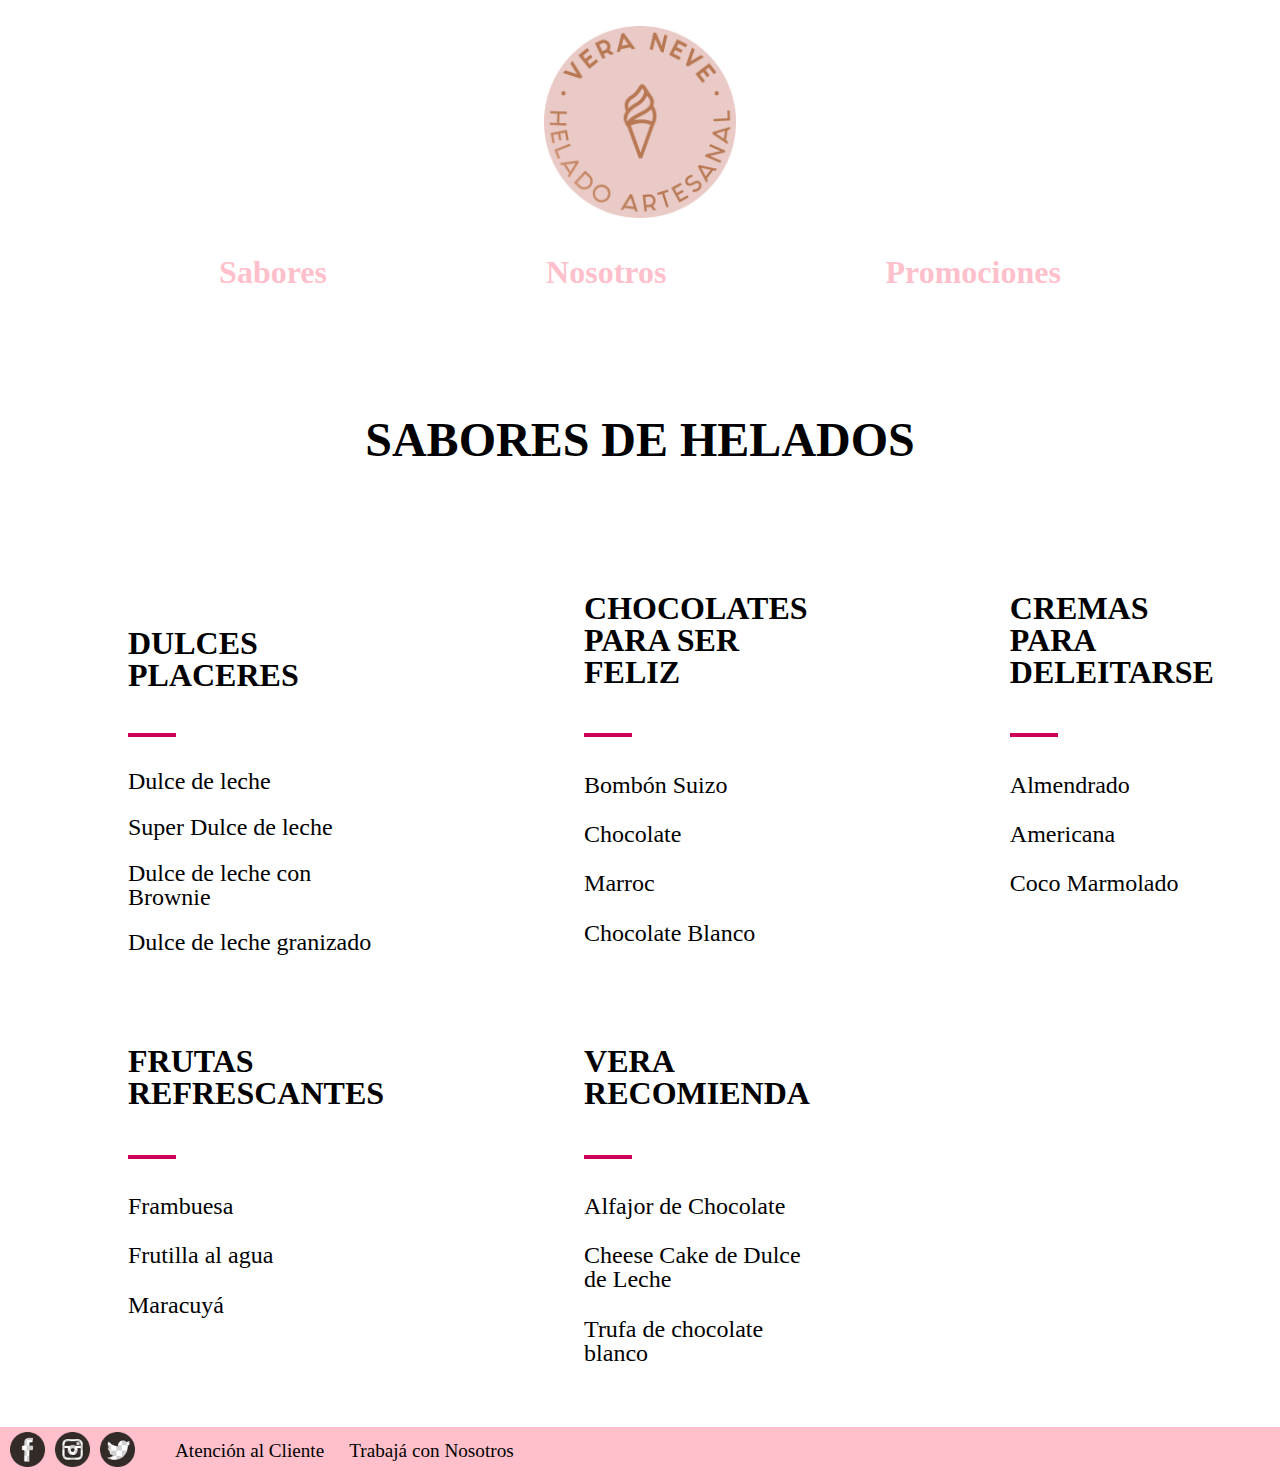
<file: index.html>
<!DOCTYPE html>
<html lang="en">
<head>
    <meta charset="UTF-8">
    <meta name="viewport" content="width=device-width, initial-scale=1.0">
    <title>Heladería Vera</title>
    <link rel="shortcut icon" href="./img/logo.png" type="image/x-icon">
    <link rel="stylesheet" href="./css/style.css">
</head>
<body>
    
<header>
    <div class="header__logo">
        <a href="./index.html"><img src="./img/logo.png" alt="Logo"></a>
    </div>
    <nav class="header__menu">
        <ul>
            <li><a href="index.html">Sabores</a></li>
            <li><a href="./pages/nosotros.html">Nosotros</a></li>
            <li><a href="./pages/promociones.html">Promociones</a></li>
        </ul>
    </nav>
</header>

<section id="section__inicio">
    <div class="section__titulo">
        <h1>SABORES DE HELADOS</h1>
    </div>
    <div class="section__lista">
        <ul class="section__lista__lista" id="uno">
            <div>
            <h5>DULCES <br>PLACERES</h5>
            </div>
            <div class="linea"></div>
            <li>Dulce de leche</li>
            <li>Super Dulce de leche</li>
            <li>Dulce de leche con Brownie</li>
            <li>Dulce de leche granizado</li>
        </ul>
        <ul class="section__lista__lista">
            <div>
                <h5>CHOCOLATES<br>PARA SER FELIZ</h5>
            </div>
            <div class="linea"></div>
            <li>Bombón Suizo</li>
            <li>Chocolate</li>
            <li>Marroc</li>
            <li>Chocolate Blanco</li>
        </ul>
        <ul class="section__lista__lista">
            <div>
                <h5>CREMAS<br>PARA DELEITARSE</h5>
            </div>
            <div class="linea"></div>
            <li>Almendrado</li>
            <li>Americana</li>
            <li>Coco Marmolado</li>
        </ul>
        <ul class="section__lista__lista">
            <div>
                <h5>FRUTAS<br>REFRESCANTES</h5>
            </div>
            <div class="linea"></div>
            <li>Frambuesa</li>
            <li>Frutilla al agua</li>
            <li>Maracuyá</li>
        </ul>
        <ul class="section__lista__lista">
            <div>
                <h5>VERA<br>RECOMIENDA</h5>
            </div>
            <div class="linea"></div>
            <li>Alfajor de Chocolate</li>
            <li>Cheese Cake de Dulce de Leche</li>
            <li>Trufa de chocolate blanco</li>
        </ul>
    </div>
</section>

<footer>
    <div class="footer__logo">
        <img src="./img/logo.png" alt="Logo">
    </div>
    <div class="footer__menu">
        <a href="./pages/atencionAlCliente.html">Atención al Cliente</a>
        <a href="./pages/trabajaConNosotros.html">Trabajá con Nosotros</a>
    </div>
    <div class="footer__redes">
        <a href="https:/facebook.com"><img src="./img/facebook.png" alt="Logo Facebook"></a>
        <a href="https:/instagram.com"><img src="./img/instagram.png" alt="Logo Instagram"></a>
        <a href="https:/twitter.com"><img src="./img/twitter.png" alt="Logo Twitter"></a>
    </div>
</footer>














</body>
</html>
</file>
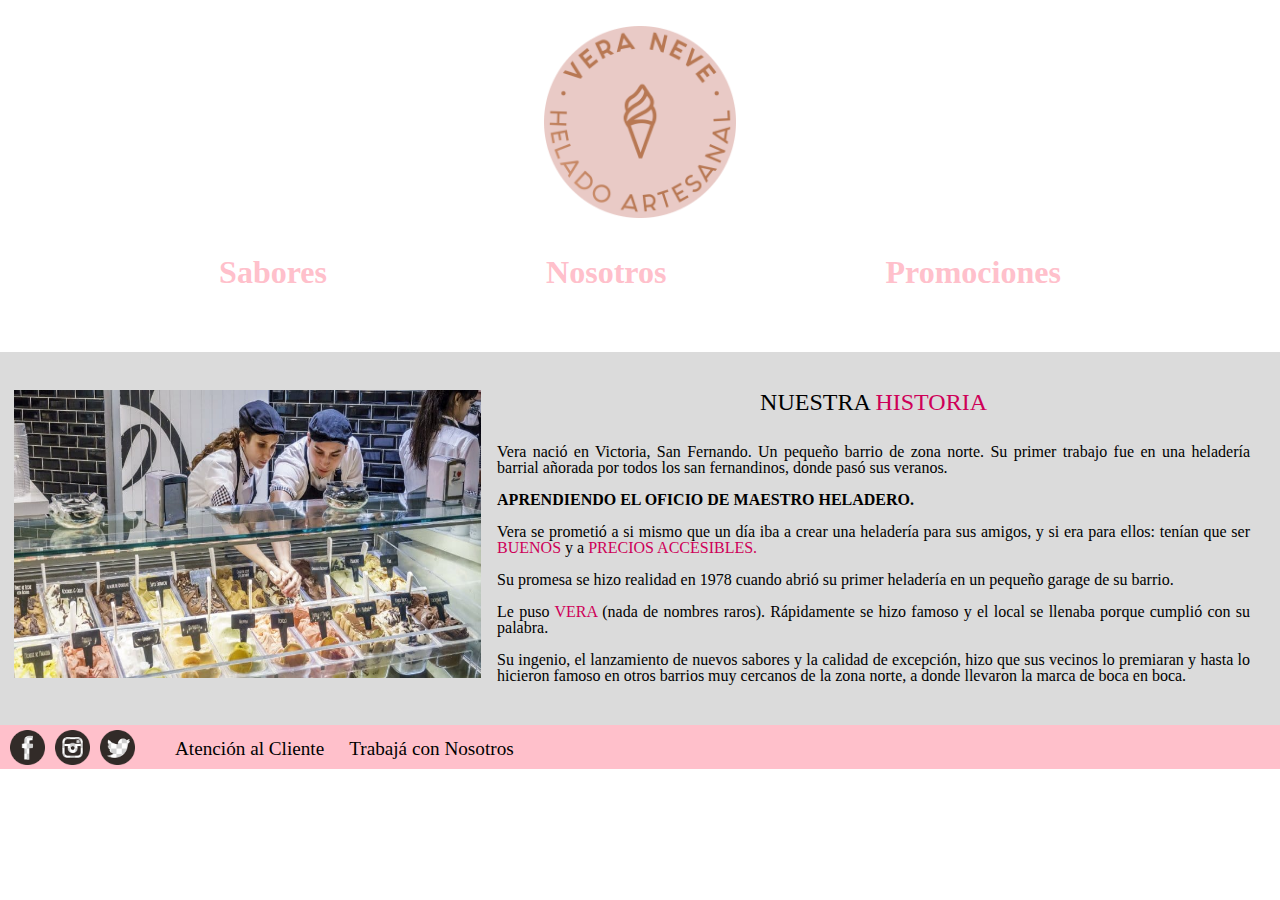
<file: pages/nosotros.html>
<!DOCTYPE html>
<html lang="en">
<head>
    <meta charset="UTF-8">
    <meta name="viewport" content="width=device-width, initial-scale=1.0">
    <title>Heladería Vera</title>
    <link rel="shortcut icon" href="../img/logo.png" type="image/x-icon">
    <link rel="stylesheet" href="../css/style.css">
</head>
<body>
    
<header>
    <div class="header__logo">
        <a href="../index.html"><img src="../img/logo.png" alt="Logo"></a>
    </div>
    <nav class="header__menu__nosotros">
        <ul>
            <li><a href="../index.html">Sabores</a></li>
            <li><a href="../pages/nosotros.html">Nosotros</a></li>
            <li><a href="../pages/promociones.html">Promociones</a></li>
        </ul>
    </nav>
</header>

<section class="section__nosotros">
    <div class="section__local">
        <img src="../img/local.jpg" alt="Local">
    </div>
    <div id="section__historia">
        <div class="section__historia__titulo">
            <h3>
                NUESTRA <span id="historia">HISTORIA</span>
            </h3>
        </div>
        <div class="section__historia__texto">
            <p>
                Vera nació en Victoria, San Fernando. Un pequeño barrio de zona norte.
                Su primer trabajo fue en una heladería barrial añorada por todos los san fernandinos, donde pasó sus veranos. 
                <br><br>
                
                <span id="texto__subtitulo">APRENDIENDO EL OFICIO DE MAESTRO HELADERO.</span>
                <br><br>
                Vera se prometió a si mismo que un día iba a crear una heladería para sus amigos, y si era para ellos: tenían que ser <span id="buenos">BUENOS</span> y a <span id="precios">PRECIOS ACCESIBLES.</span>
                <br> <br>
                Su promesa se hizo realidad en 1978 cuando abrió su primer heladería en un pequeño garage de su barrio.
                <br> <br>
                Le puso <span id="vera">VERA</span> (nada de nombres raros).
                Rápidamente se hizo famoso y el local se llenaba porque cumplió con su palabra.
                <br> <br>
                Su ingenio, el lanzamiento de nuevos sabores y la calidad de excepción, hizo que sus vecinos lo premiaran y hasta lo hicieron famoso en otros barrios muy cercanos de la zona norte, a donde llevaron la marca de boca en boca.
            </p>
        </div>
    </div>
</section>

<footer>
    <div class="footer__logo">
        <img src="../img/logo.png" alt="Logo">
    </div>
    <div class="footer__menu">
        <a href="../pages/atencionAlCliente.html">Atención al Cliente</a>
        <a href="../pages/trabajaConNosotros.html">Trabajá con Nosotros</a>
    </div>
    <div class="footer__redes">
        <a href="https:/facebook.com"><img src="../img/facebook.png" alt="Logo Facebook"></a>
        <a href="https:/instagram.com"><img src="../img/instagram.png" alt="Logo Instagram"></a>
        <a href="https:/twitter.com"><img src="../img/twitter.png" alt="Logo Twitter"></a>
    </div>
</footer>

</body>
</html>
</file>
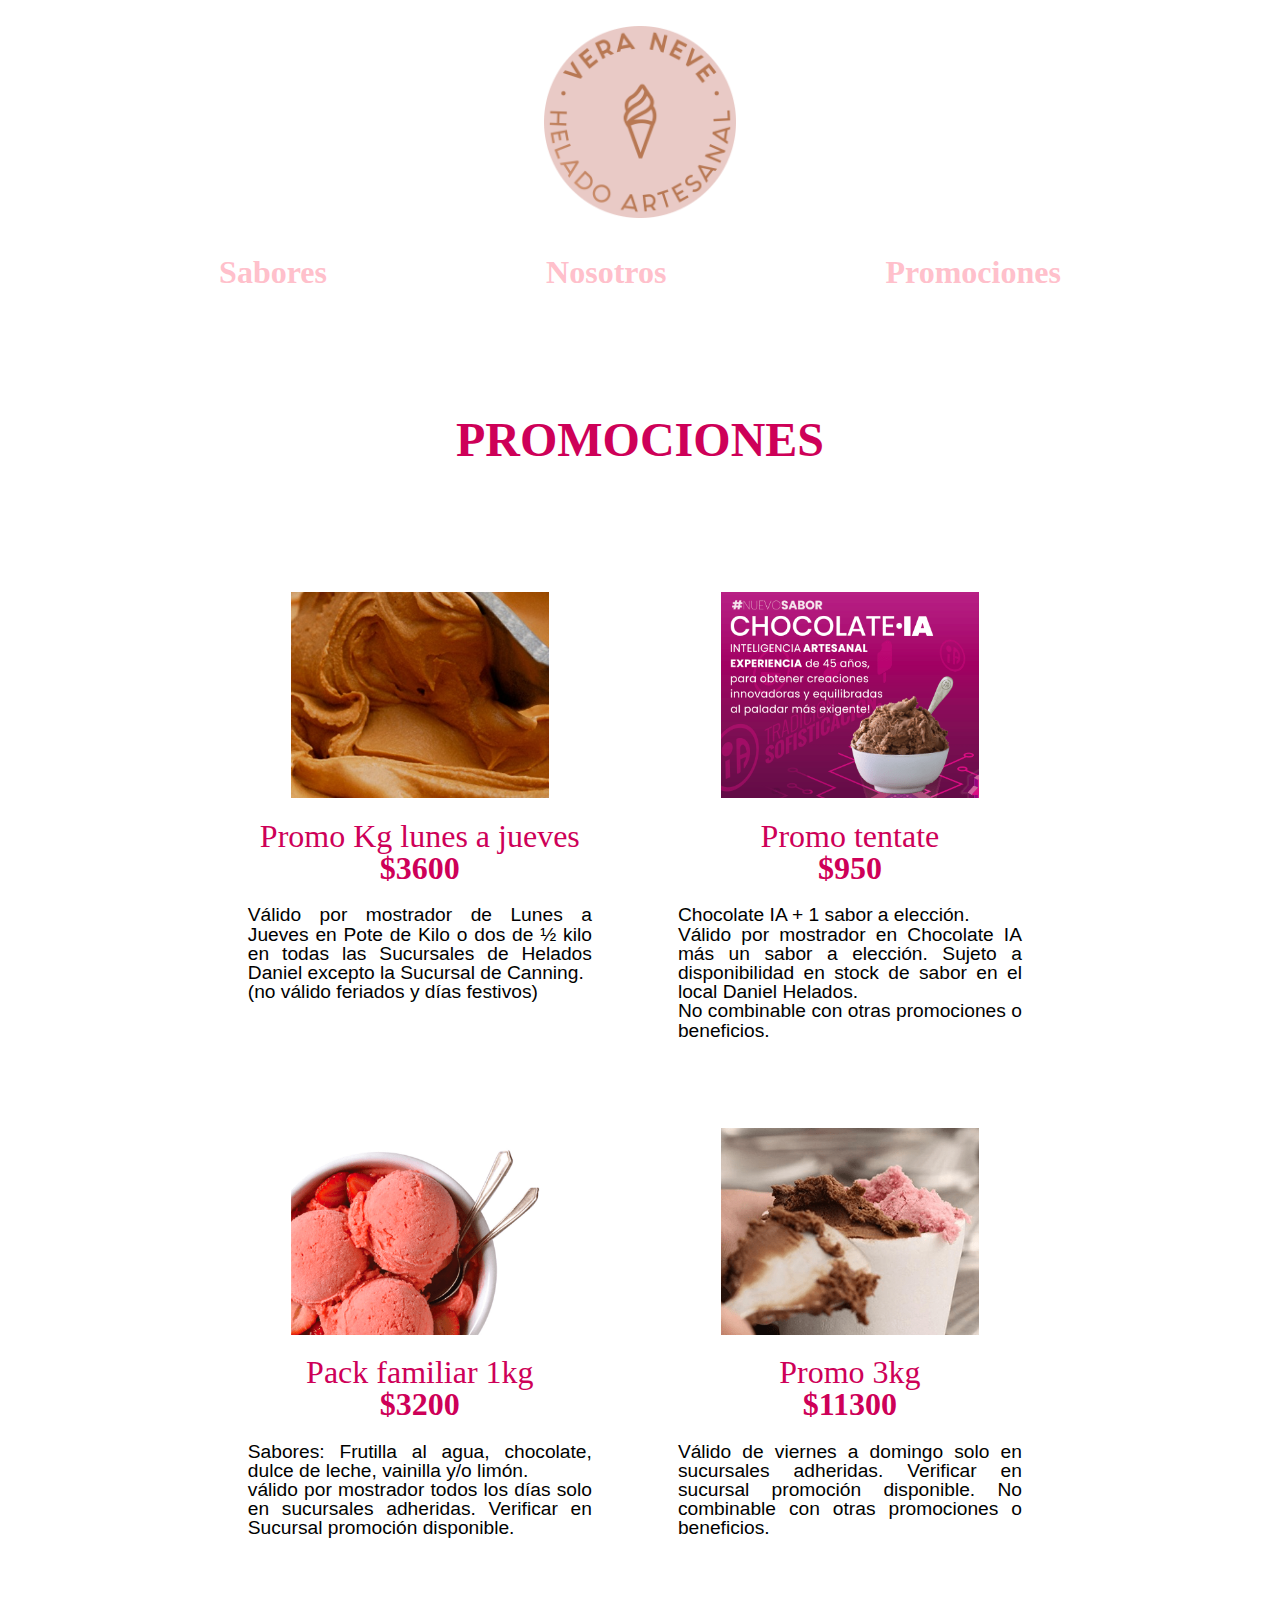
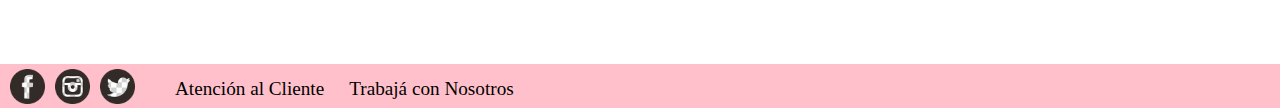
<file: pages/promociones.html>
<!DOCTYPE html>
<html lang="en">
<head>
    <meta charset="UTF-8">
    <meta name="viewport" content="width=device-width, initial-scale=1.0">
    <title>Heladería Vera</title>
    <link rel="shortcut icon" href="../img/logo.png" type="image/x-icon">
    <link rel="stylesheet" href="../css/style.css">
</head>
<body>
    <header>
        <div class="header__logo">
            <a href="../index.html"><img src="../img/logo.png" alt="Logo"></a>
        </div>
        <nav class="header__menu">
            <ul>
                <li><a href="../index.html">Sabores</a></li>
                <li><a href="../pages/nosotros.html">Nosotros</a></li>
                <li><a href="../pages/promociones.html">Promociones</a></li>
            </ul>
        </nav>
    </header>

    <section id="section__promociones">
        <div class="section__titulo__promociones">
            <h3>
                PROMOCIONES
            </h3>
        </div>
        <div class="section__promos">
            <div class="section__promos__promo1">
                <img src="../img/promo1.jpg" alt="Promo 1">
                <h4>Promo Kg lunes a jueves</h4>
                <h4><span class="promociones__precios">$3600</span></h4>
                <p>Válido por mostrador de Lunes a Jueves en Pote de Kilo o dos de ½ kilo en todas las Sucursales de Helados Daniel excepto la Sucursal de Canning.
                <br>    
                (no válido feriados y días festivos)</p>
            </div>
            <div class="section__promos__promo2">
                <img src="../img/promo2.png" alt="Promo 2">
                <h4>Promo tentate</h4>
                <h4><span class="promociones__precios">$950</span></h4>
                <p>Chocolate IA + 1 sabor a elección. <br>
                    Válido por mostrador en Chocolate IA más un sabor a elección.
                    Sujeto a disponibilidad en stock de sabor en el local Daniel Helados.
                    <br>
                    No combinable con otras promociones o beneficios.</p>
            </div>
            <div class="section__promos__promo3">
                <img src="../img/promo3.png" alt="Promo 3">
                <h4>Pack familiar 1kg</h4>
                <h4><span class="promociones__precios">$3200</span></h4>
                <p>Sabores: Frutilla al agua, chocolate, dulce de leche, vainilla y/o limón.
                <br>
                válido por mostrador todos los días solo en sucursales adheridas. 
            
                Verificar en Sucursal promoción disponible.</p>
            </div>
            <div class="section__promos__promo4">
                <img src="../img/promo4.png" alt="Promo 4">
                <h4>Promo 3kg</h4>
                <h4><span class="promociones__precios">$11300</span></h4>
                <p>Válido de viernes a domingo solo en sucursales adheridas.
                    Verificar en sucursal promoción disponible. No combinable con otras promociones o beneficios.</p>
            </div>
        </div>
    </section>

    <footer>
        <div class="footer__logo">
            <img src="../img/logo.png" alt="Logo">
        </div>
        <div class="footer__menu">
            <a href="../pages/atencionAlCliente.html">Atención al Cliente</a>
            <a href="../pages/trabajaConNosotros.html">Trabajá con Nosotros</a>
        </div>
        <div class="footer__redes">
            <a href="https:/facebook.com"><img src="../img/facebook.png" alt="Logo Facebook"></a>
            <a href="https:/instagram.com"><img src="../img/instagram.png" alt="Logo Instagram"></a>
            <a href="https:/twitter.com"><img src="../img/twitter.png" alt="Logo Twitter"></a>
        </div>
    </footer>

















</body>
</html>
</file>
<file: css/style.css>
html, body, div, span, applet, object, iframe,
h1, h2, h3, h4, h5, h6, p, blockquote, pre,
a, abbr, acronym, address, big, cite, code,
del, dfn, em, img, ins, kbd, q, s, samp,
small, strike, strong, sub, sup, tt, var,
b, u, i, center,
dl, dt, dd, ol, ul, li,
fieldset, form, label, legend,
table, caption, tbody, tfoot, thead, tr, th, td,
article, aside, canvas, details, embed, 
figure, figcaption, footer, header, hgroup, 
menu, nav, output, ruby, section, summary,
time, mark, audio, video {
	margin: 0;
	padding: 0;
	border: 0;
	font-size: 100%;
	font: inherit;
	vertical-align: baseline;
}
/* HTML5 display-role reset for older browsers */
article, aside, details, figcaption, figure, 
footer, header, hgroup, menu, nav, section {
	display: block;
}
body {
	line-height: 1;
}
ol, ul {
	list-style: none;
}
blockquote, q {
	quotes: none;
}
blockquote:before, blockquote:after,
q:before, q:after {
	content: '';
	content: none;
}
table {
	border-collapse: collapse;
	border-spacing: 0;
}
/* ------------------------------------------ */
header {
    display: flex;
    flex-direction: column;
}

.header__logo {
    margin-top: 2%;
    margin-bottom: 3%;
}

.header__logo a {
    display: flex;
    justify-content: center;
}

.header__logo img {
    display: flex;
    width: 30%;
    height: auto;
}

.header__menu {
    margin-bottom: 20%;
}

.header__menu ul {
    display: flex;
    flex-direction: row;
    justify-content: space-evenly;
}

.header__menu ul li a {
    text-decoration: none;
    color:pink;
    font-size: x-large;
    font-weight: bold;
}

/* SECTION */

#section__inicio {
    margin-bottom: 700px;
}

.section__titulo {
    font-size: xx-large;
    margin-bottom: 20%;
    text-align: center;
    font-weight: 600;
    font-family:'Times New Roman', Times, serif
}

.section__lista {
    margin-left: 10%;
    display: grid;
    gap: 20%;
}

.section__lista ul h5 {
    font-size: x-large;
    font-weight: bolder;
}

.linea {
    background-color: #CE0058;
    width: 48px;
    height: 4px;
    margin: 10px 0px;
    margin-top: 20px;
}

.section__lista__lista {
    display: grid;
    gap: 10%;
}

/* FOOTER */

footer {
    background-color: pink;
}

.footer__logo {
    display: flex;
    flex-direction: column;
    align-items: center;
    margin-bottom: 20px;
}

.footer__logo img {
    width: 20%;
    height: auto;
}

.footer__redes img {
    width: 10%;
    height: auto;
}

.footer__menu {
    display: flex;
    justify-content: space-evenly;
    margin-bottom: 20px;
}

.footer__menu a {
    text-decoration: none;
    color: black;
}

.footer__redes {
    display: flex;
    justify-content: center;
    gap: 10px;
}

.footer__redes img {
    width: 35px;
    height: auto;
}

/* Nosotros */

.section__local img {
    width: 100%;
    height: auto;
    margin-bottom: 10%;
}

.header__menu__nosotros {
    margin-bottom: 5%;
}

.header__menu__nosotros ul {
    display: flex;
    flex-direction: row;
    justify-content: space-evenly;
}

.header__menu__nosotros ul li a {
    text-decoration: none;
    color:pink;
    font-size: x-large;
    font-weight: bold;
}

#section__historia .section__historia__titulo {
    text-align: center;
    font-size: x-large;
    margin-bottom: 30px;
}

.section__historia__texto {
    text-align: justify;
    padding: 0 30px 0 30px;
    margin-bottom: 5%;
}

#historia {
    color: #CE0058;
}

#texto__subtitulo {
    font-weight: bold;
}

#buenos {
    color: #CE0058;
}

#precios {
    color: #CE0058;
}

#vera {
    color: #CE0058;
}

/* promociones */

.section__titulo__promociones h3 {
    text-align: center;
    font-size: xx-large;
    color: #CE0058;
    font-weight: bold;
    margin-bottom: 20%;
}

.section__promos {
    display: flex;
    flex-direction: column;
}

.section__promos div{
    display: flex;
    flex-direction: column;
    align-items: center;
}
.section__promos div img {
    width: 80%;
    height: auto;
    margin-bottom: 5%;
}

.section__promos div h4 {
    font-size: xx-large;
    color: #CE0058;
}

.section__promos div p {
    text-align: justify;
    margin-bottom: 25%;
    margin-top: 5%;
    padding: 0 10% 0 10%;
}

.promociones__precios {
    font-weight: bold;
}

/* responsive escritorio */

/* inicio */

@media (min-width: 1023px) {
    .header__logo img{
        width: 15%;
        height: auto;
    }

    .header__menu {
        margin-bottom: 10%;
    }

    .header__menu ul li a {
        font-size: xx-large;
    }
    .header__menu ul li a:hover {
        color: black;
    }
    /* section */
    #section__inicio {
        margin-bottom: 10%;
    }
    .section__titulo {
        margin-bottom: 10%;
    }
    .section__titulo h1 {
        font-size: xxx-large;
    }
    .section__lista {
        display: grid;
        grid-template-columns: 1fr 1fr 1fr;
        grid-template-rows: 1fr 1fr;
        margin: 0 10% 0 10%;
        gap: 200px;
    }
    .section__lista__lista div h5 {
        font-size: xx-large;
    }
    .section__lista__lista li {
        font-size: x-large;
    }
    #uno {
        margin-top: 13.8%;  
    }
    /* footer */
    footer {
        display: flex;
        flex-direction: row-reverse;
        justify-content: flex-end;
        padding-top: 5px;
        padding-bottom: 1px;
    
    }
    .footer__logo {
        visibility: hidden;
        width: 7%;
        height: auto;
    }
    .footer__menu {
        align-items: center;
        margin-bottom: 0px;
        gap: 25px;
    }
    .footer__menu a {
        display: flex;
        font-size: larger;
    }
    .footer__redes {
        margin-right: 40px;
        margin-left: 10px;
    }

    /* nosotros */

    .header__menu__nosotros ul li a {
        font-size: xx-large;
    }

    .header__menu__nosotros ul li a:hover {
        color: black;
    }

    .section__nosotros {
        display: flex;
        padding-top: 3%;
        background-color: rgb(219, 219, 219);
    }

    .section__local img {
        width: 100%;
        height: auto;
        margin-left: 3%;
    }

    .section__local {
        display: flex;
    }

    /* promociones */

    .section__titulo__promociones h3 {
        font-size: xxx-large;
    }

    .section__promos {
        display: grid;
        grid-template-columns: 40% 40%;
        grid-template-rows: 50% 50%;
        margin-top: -10%;
    margin-left: 16%;
    }
    .section__promos div img {
        width: 60%;
        height: auto;
    }

    .section__promos div p {
        font-family: sans-serif;
        font-size: larger;
        text-align: justify;
    }

}
</file>
